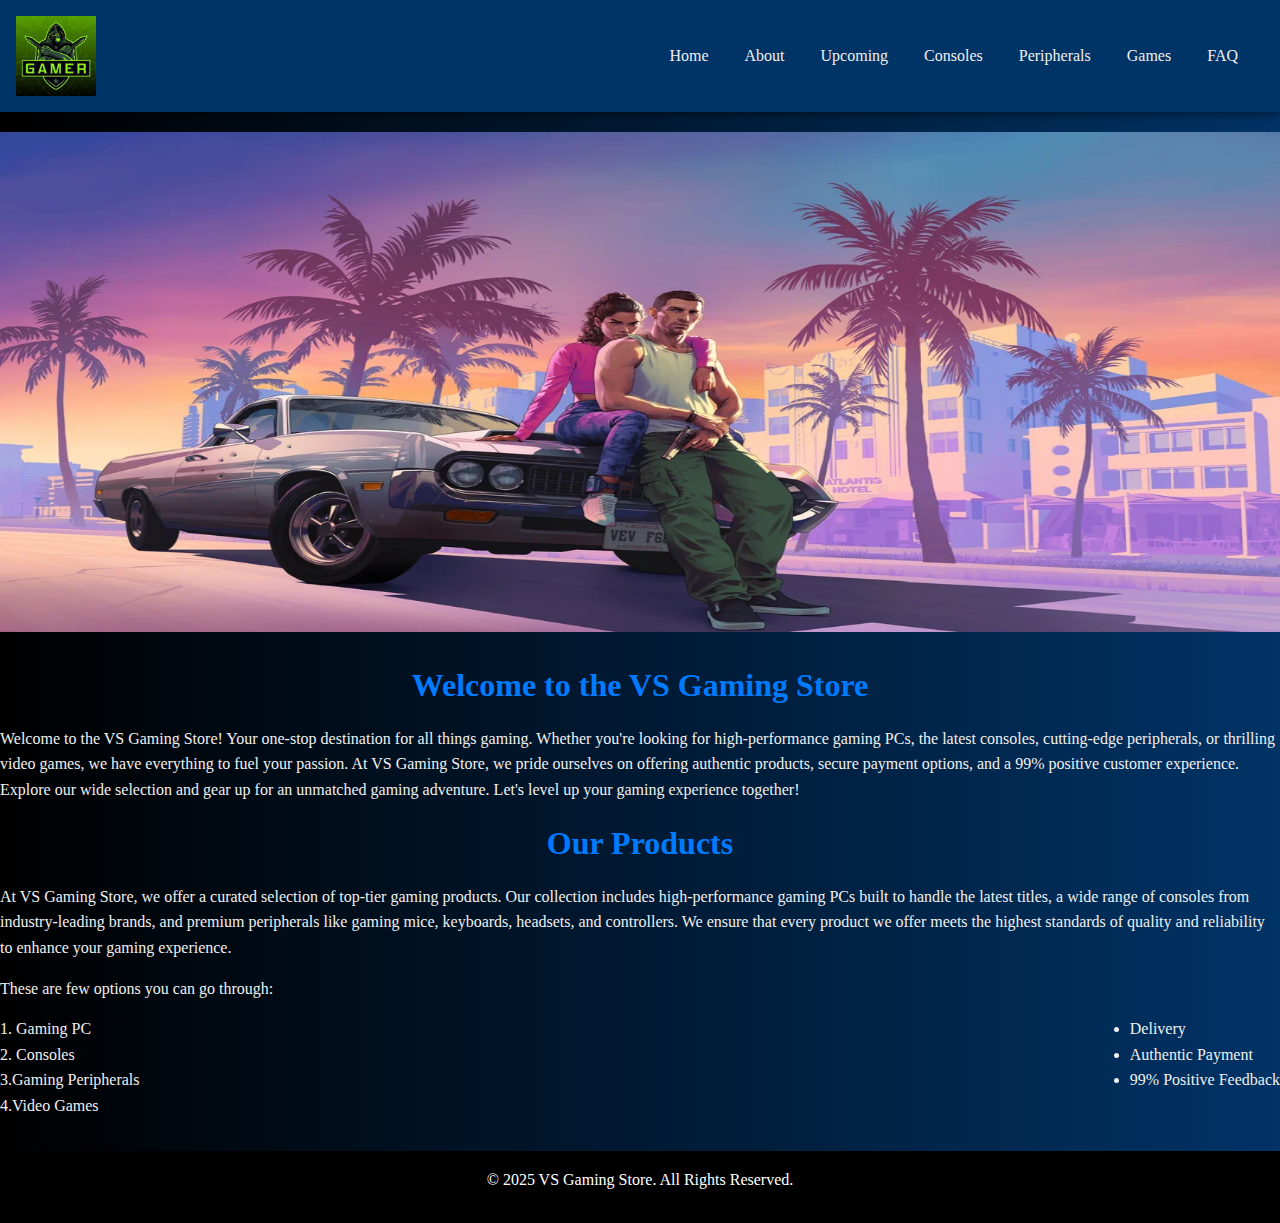
<file: index.html>
<!DOCTYPE html>
<html lang="en">

<head>
    <link rel="apple-touch-icon" sizes="180x180" href="/apple-touch-icon.png">
    <link rel="icon" type="image/png" sizes="32x32" href="/favicon-32x32.png">
    <link rel="icon" type="image/png" sizes="16x16" href="/favicon-16x16.png">
    <link rel="manifest" href="/site.webmanifest">
    <meta charset="UTF-8">
    <meta name="viewport" content="width=device-width, initial-scale=1.0">
    <title>GAME STORE</title>
    <link rel="stylesheet" href="index.css">
</head>

<body>
    <header>
        <img class="logo" src="logo.jfif" alt="Logo">
        <nav>
            
            <ul>
                <li><a href="index.html">Home</a></li>
                <li><a href="about us.html">About</a></li>
                <li><a href="up coming.html">Upcoming</a></li>
                <li><a href="consoles.html">Consoles</a></li>
                <li><a href="peripherals.html">Peripherals</a></li>
                <li><a href="games.html">Games</a></li>
                <li><a href="faq.html">FAQ</a></li>

            </ul>
        </nav>
    </header>

    <main>

            <img class="hero"   src="name3.webp" alt="img1">
    

        <section class="welcome">
            <h1>Welcome to the VS Gaming Store</h1>
            <p>Welcome to the VS Gaming Store! Your one-stop destination for all things gaming. Whether you're looking
                for high-performance gaming PCs, the latest consoles, cutting-edge peripherals, or thrilling video
                games, we have everything to fuel your passion. At VS Gaming Store, we pride ourselves on offering
                authentic products, secure payment options, and a 99% positive customer experience. Explore our wide
                selection and gear up for an unmatched gaming adventure. Let's level up your gaming experience
                together!</strong></p>

            <h1>Our Products</h1>
            <p>At VS Gaming Store, we offer a curated selection of top-tier gaming products. Our collection includes
                high-performance gaming PCs built to handle the latest titles, a wide range of consoles from
                industry-leading brands, and premium peripherals like gaming mice, keyboards, headsets, and controllers.
                We ensure that every product we offer meets the highest standards of quality and reliability to enhance
                your gaming experience.</p>




            <div class="option">
                <p>These are few options you can go through:</p>
            </div>

            <div class="option-section">
                <div>
                    <ol class="option-content">
                        <li>1. Gaming PC</li>
                        <li>2. Consoles</li>
                        <li>3.Gaming Peripherals</li>
                        <li>4.Video Games</li>
                    </ol>
                </div>
                <div>
                    <ul class="option-content">
                        <li>Delivery</li>
                        <li>Authentic Payment</li>
                        <li>99% Positive Feedback</li>
                    </ul>
                </div>
            </div>

        </section>
    </main>
    <footer>
        <p>&copy; 2025  VS Gaming Store. All Rights Reserved.</p>
    </footer>
</body>

</html>
</file>
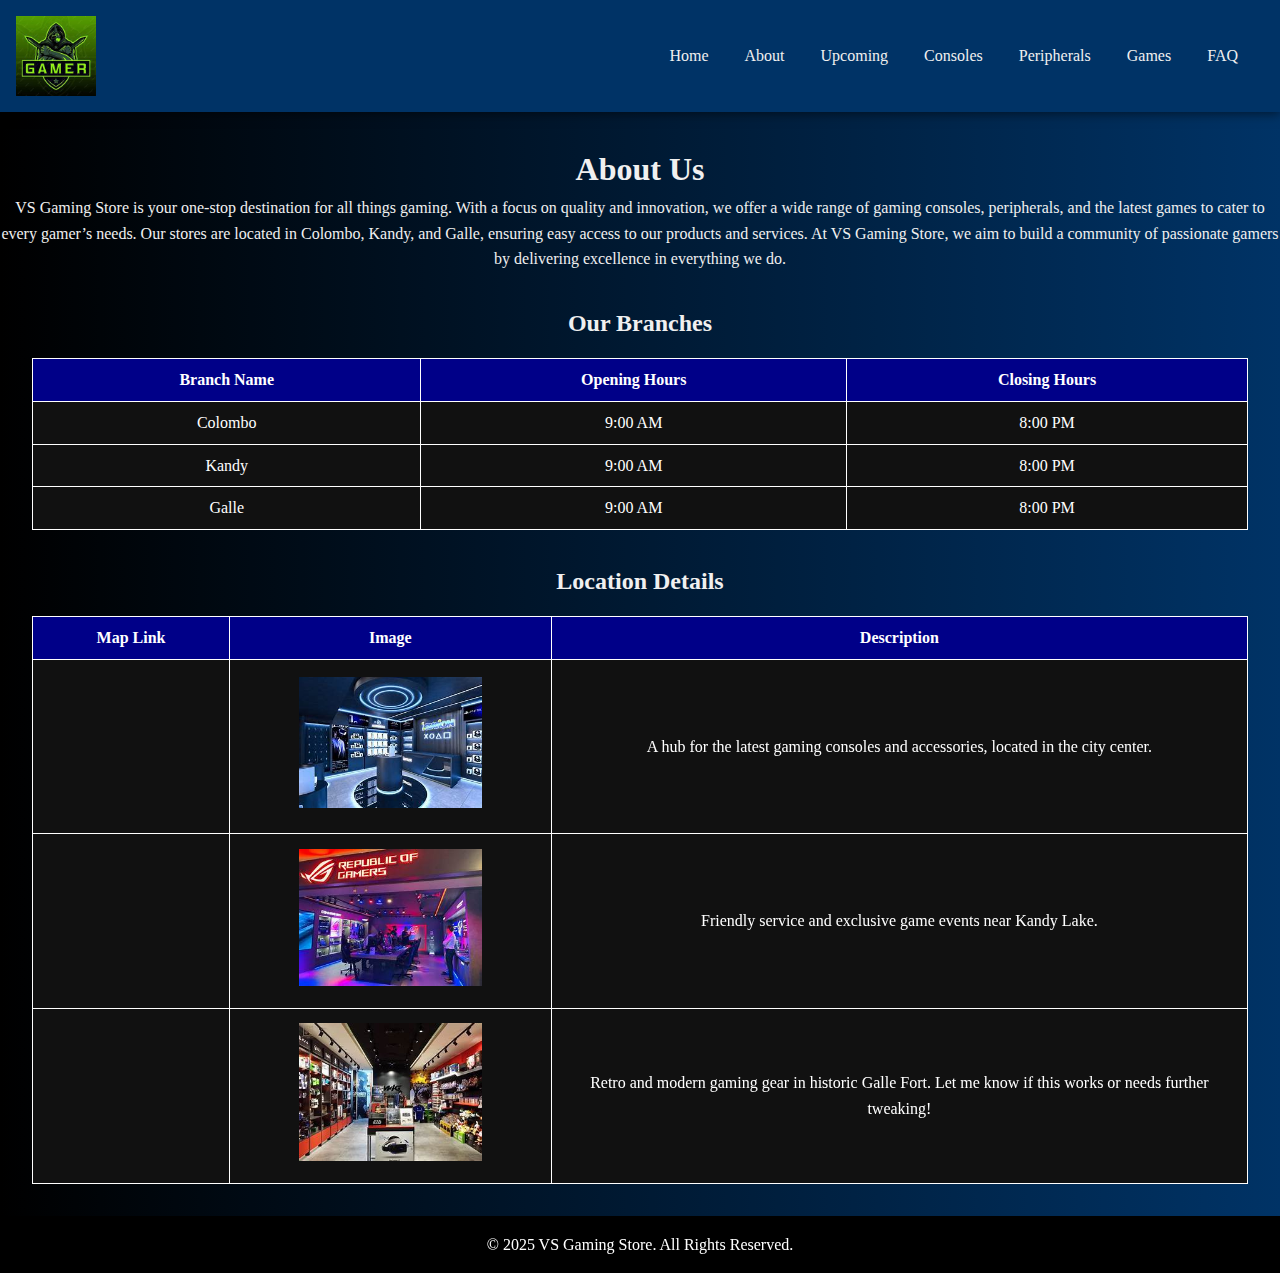
<file: about us.html>
<!DOCTYPE html>
<html lang="en">
<head>
    <link rel="apple-touch-icon" sizes="180x180" href="/apple-touch-icon.png">
    <link rel="icon" type="image/png" sizes="32x32" href="/favicon-32x32.png">
    <link rel="icon" type="image/png" sizes="16x16" href="/favicon-16x16.png">
    <link rel="manifest" href="/site.webmanifest">
    <meta charset="UTF-8">
    <meta name="viewport" content="width=device-width, initial-scale=1.0">
    <title>GAME STORE</title>
    <link rel="stylesheet" href="about us.css">
</head>
<body>
    <header>
        <img class="logo" src="logo.jfif" alt="Logo">

        <nav>
            <ul>
                <li><a href="index.html">Home</a></li>
                <li><a href="about us.html">About</a></li>
                <li><a href="up coming.html">Upcoming</a></li>
                <li><a href="consoles.html">Consoles</a></li>
                <li><a href="peripherals.html">Peripherals</a></li>
                <li><a href="games.html">Games</a></li>
                <li><a href="faq.html"> FAQ</a></li>
            </ul>
        </nav>

    </header>

    <main>
        <section class="about-us">
            <h1>About Us</h1>
            <p>VS Gaming Store is your one-stop destination for all things gaming. With a focus on quality and innovation, we offer a wide range of gaming consoles, peripherals, and the latest games to cater to every gamer’s needs. Our stores are located in Colombo, Kandy, and Galle, ensuring easy access to our products and services. At VS Gaming Store, we aim to build a community of passionate gamers by delivering excellence in everything we do.</p>

        </section>

        <section class="branches">
            <h2>Our Branches</h2>
            <table>
                <thead>
                    <tr>
                        <th>Branch Name</th>
                        <th>Opening Hours</th>
                        <th>Closing Hours</th>
                    </tr>
                </thead>
                <tbody>
                    <tr>
                        <td>Colombo</td>
                        <td>9:00 AM</td>
                        <td>8:00 PM</td>
                    </tr>
                    <tr>
                        <td>Kandy</td>
                        <td>9:00 AM</td>
                        <td>8:00 PM</td>
                    </tr>
                    <tr>
                        <td>Galle</td>
                        <td>9:00 AM</td>
                        <td>8:00 PM</td>
                    </tr>
                </tbody>
            </table>
        </section>

        <section class="map-info">
            <h2>Location Details</h2>
            <table>
                <thead>
                    <tr>
                        <th>Map Link</th>
                        <th>Image</th>
                        <th>Description</th>
                    </tr>
                </thead>
                <tbody>
                    <tr>
                        <td><iframe src="https://www.google.com/maps/embed?pb=!1m18!1m12!1m3!1d126743.5863871805!2d79.77380251499042!3d6.922001982313716!2m3!1f0!2f0!3f0!3m2!1i1024!2i768!4f13.1!3m3!1m2!1s0x3ae253d10f7a7003%3A0x320b2e4d32d3838d!2sColombo!5e0!3m2!1sen!2slk!4v1736328430495!5m2!1sen!2slk" width="600" height="450" style="border:0;" allowfullscreen="" loading="lazy" referrerpolicy="no-referrer-when-downgrade"></iframe></td>
                        <td><img class="img"src="about 1.jfif" alt="img"></td>
                        <td>A hub for the latest gaming consoles and accessories, located in the city center.</td>
                    </tr>
                    <tr>
                        <td><iframe src="https://www.google.com/maps/embed?pb=!1m18!1m12!1m3!1d63320.41806363115!2d80.5845813427284!3d7.294628573251728!2m3!1f0!2f0!3f0!3m2!1i1024!2i768!4f13.1!3m3!1m2!1s0x3ae366266498acd3%3A0x411a3818a1e03c35!2sKandy!5e0!3m2!1sen!2slk!4v1736328820394!5m2!1sen!2slk" width="600" height="450" style="border:0;" allowfullscreen="" loading="lazy" referrerpolicy="no-referrer-when-downgrade"></iframe></td>
                        <td><img class="img"src="about2.jfif" alt="img2"></td>
                        <td>Friendly service and exclusive game events near Kandy Lake.</td>
                    </tr>
                    <tr>
                        <td><iframe src="https://www.google.com/maps/embed?pb=!1m18!1m12!1m3!1d63480.83754040916!2d80.17079694054064!3d6.05597535051!2m3!1f0!2f0!3f0!3m2!1i1024!2i768!4f13.1!3m3!1m2!1s0x3ae173bb6932fce3%3A0x4a35b903f9c64c03!2sGalle!5e0!3m2!1sen!2slk!4v1736328968558!5m2!1sen!2slk" width="600" height="450" style="border:0;" allowfullscreen="" loading="lazy" referrerpolicy="no-referrer-when-downgrade"></iframe></td>
                        <td><img class="img"src="about3.jfif" alt="img3"></td>
                        <td>Retro and modern gaming gear in historic Galle Fort.

                            Let me know if this works or needs further tweaking!</td>
                    </tr>
                </tbody>
            </table>
        </section>
    </main>

    <footer>
        <p>&copy; 2025 VS Gaming Store. All Rights Reserved.</p>
    </footer>
</body>
</html>
</file>
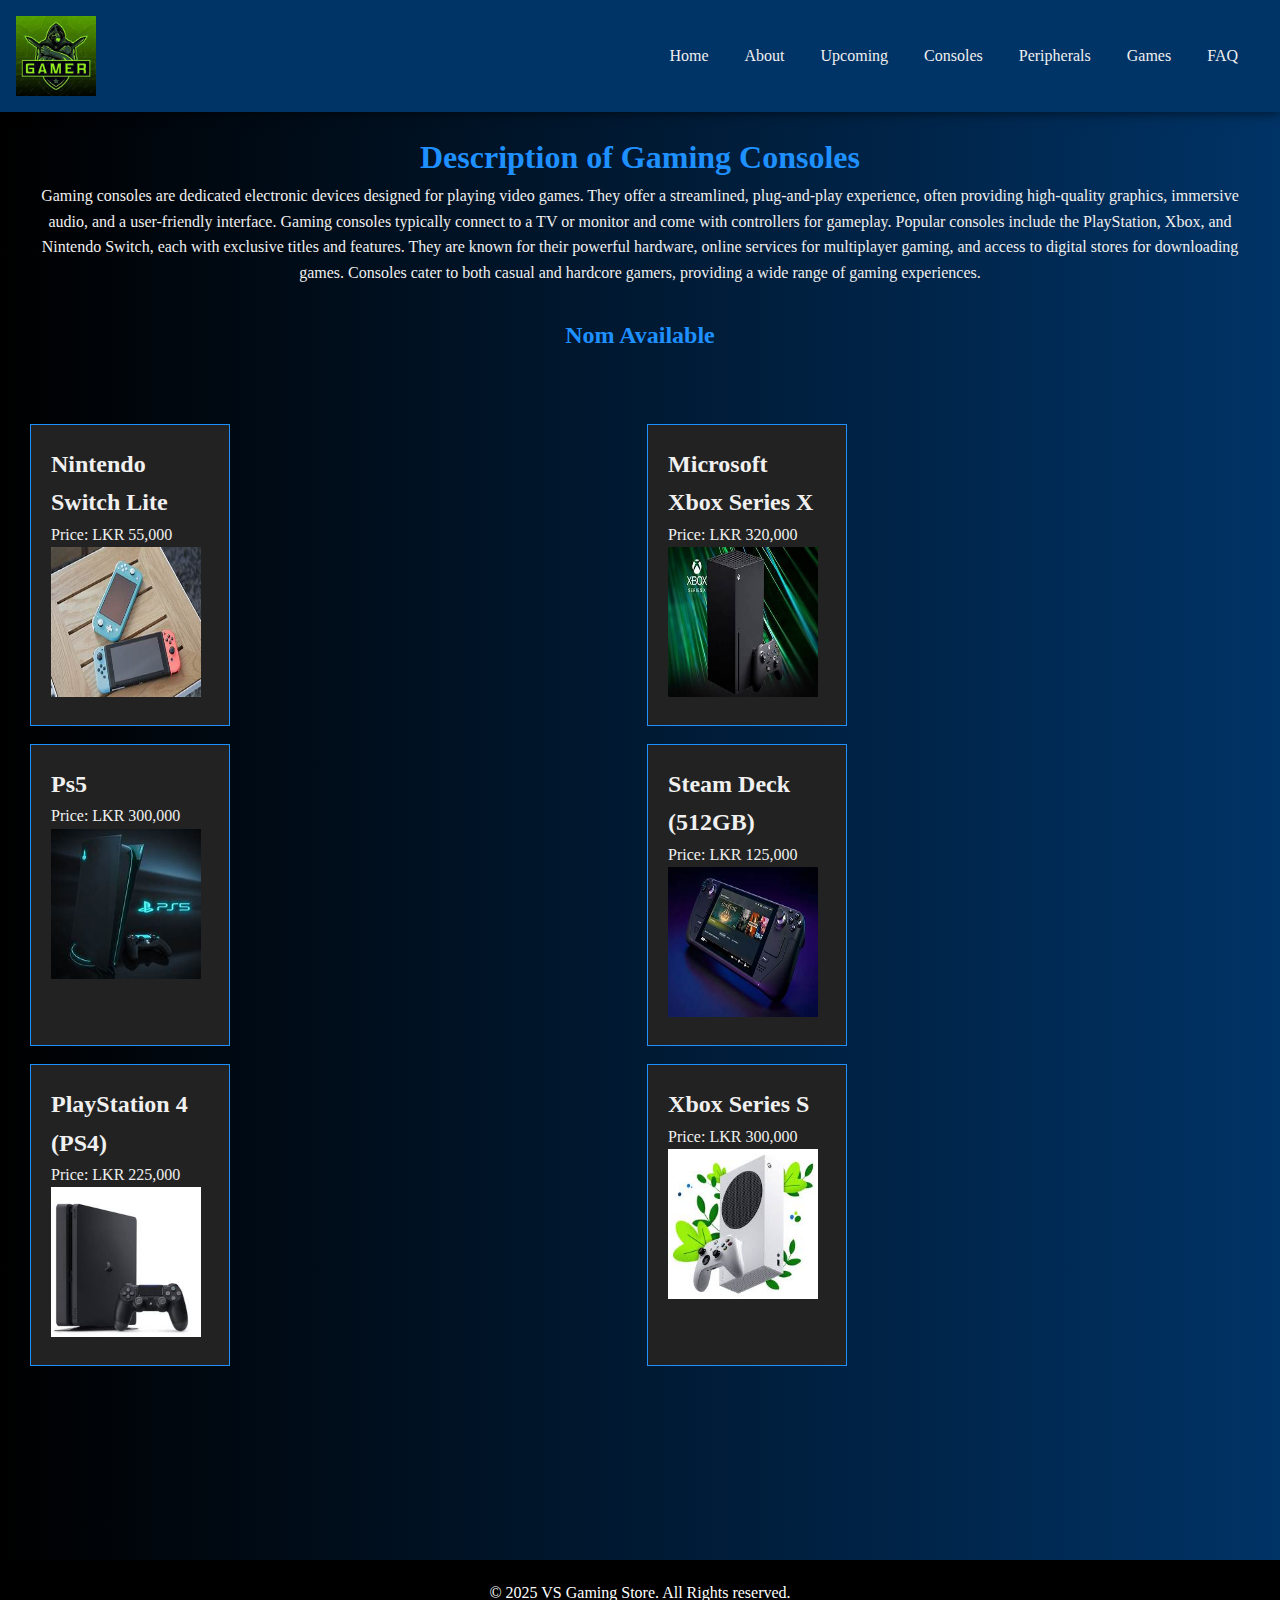
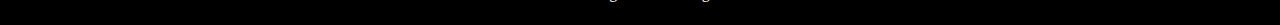
<file: consoles.html>
<!DOCTYPE html>
<html lang="en">

<head>
    <link rel="apple-touch-icon" sizes="180x180" href="/apple-touch-icon.png">
    <link rel="icon" type="image/png" sizes="32x32" href="/favicon-32x32.png">
    <link rel="icon" type="image/png" sizes="16x16" href="/favicon-16x16.png">
    <link rel="manifest" href="/site.webmanifest">
    <meta charset="UTF-8">
    <meta name="viewport" content="width=device-width, initial-scale=1.0">
    <title>GAME STORE</title>
    <link rel="stylesheet" href="consoles.css">
</head>

<body>
    <header>
        <img class="logo" src="logo.jfif" alt="Logo">
        <nav>

            <ul>
                <li><a href="index.html" class="active">Home</a></li>
                <li><a href="about us.html">About</a></li>
                <li><a href="up coming.html">Upcoming</a></li>
                <li><a href="consoles.html" class="active">Consoles</a></li>
                <li><a href="peripherals.html">Peripherals</a></li>
                <li><a href="games.html">Games</a></li>
                <li><a href="faq.html">FAQ</a></li>

            </ul>
        </nav>
    </header>

    <main>
        <h1>Description of Gaming Consoles</h1>
        <p>Gaming consoles are dedicated electronic devices designed for playing video games. They offer a streamlined,
            plug-and-play experience, often providing high-quality graphics, immersive audio, and a user-friendly
            interface. Gaming consoles typically connect to a TV or monitor and come with controllers for gameplay.
            Popular consoles include the PlayStation, Xbox, and Nintendo Switch, each with exclusive titles and
            features. They are known for their powerful hardware, online services for multiplayer gaming, and access to
            digital stores for downloading games. Consoles cater to both casual and hardcore gamers, providing a wide
            range of gaming experiences.</p>
        <div class="available"><h2>Nom Available</h2></div>
        <div class="console-list">
            <div class="console-item">
                <h2>Nintendo Switch Lite</h2>
                <p class="price">Price: <span>LKR 55,000</span></p>
                <img class="image-box" src="consoles1.jfif" alt="Nintendo Switch Lite">
            </div>
            <div class="console-item">
                <h2>Microsoft Xbox Series X</h2>
                <p class="price">Price: <span>LKR 320,000</span></p>
                <img class="image-box" src="consoles2.jfif" alt="Microsoft Xbox Series X">
            </div>
            <div class="console-item">
                <h2>Ps5</h2>
                <p class="price">Price: <span>LKR 300,000</span></p>
                <img class="image-box" src="consoles3.jfif" alt="Ps5">
            </div>
            <div class="console-item">
                <h2>Steam Deck (512GB)</h2>
                <p class="price">Price: <span>LKR 125,000</span></p>
                <img class="image-box" src="consoles4.jfif" alt="Steam Deck">
            </div>
            <div class="console-item">
                <h2>PlayStation 4 (PS4)</h2>
                <p class="price">Price: <span>LKR 225,000</span></p>
                <img class="image-box" src="consoles5.jfif" alt="Steam Deck">
            </div>
            <div class="console-item">
                <h2>Xbox Series S</h2>
                <p class="price">Price: <span>LKR 300,000</span></p>
                <img class="image-box" src="consoles6.jfif" alt="Steam Deck">
            </div>
        </div>
    </main>
    <footer>
        <p>&copy; 2025 VS Gaming Store. All Rights reserved.</p>
    </footer>
</body>

</html>
</file>
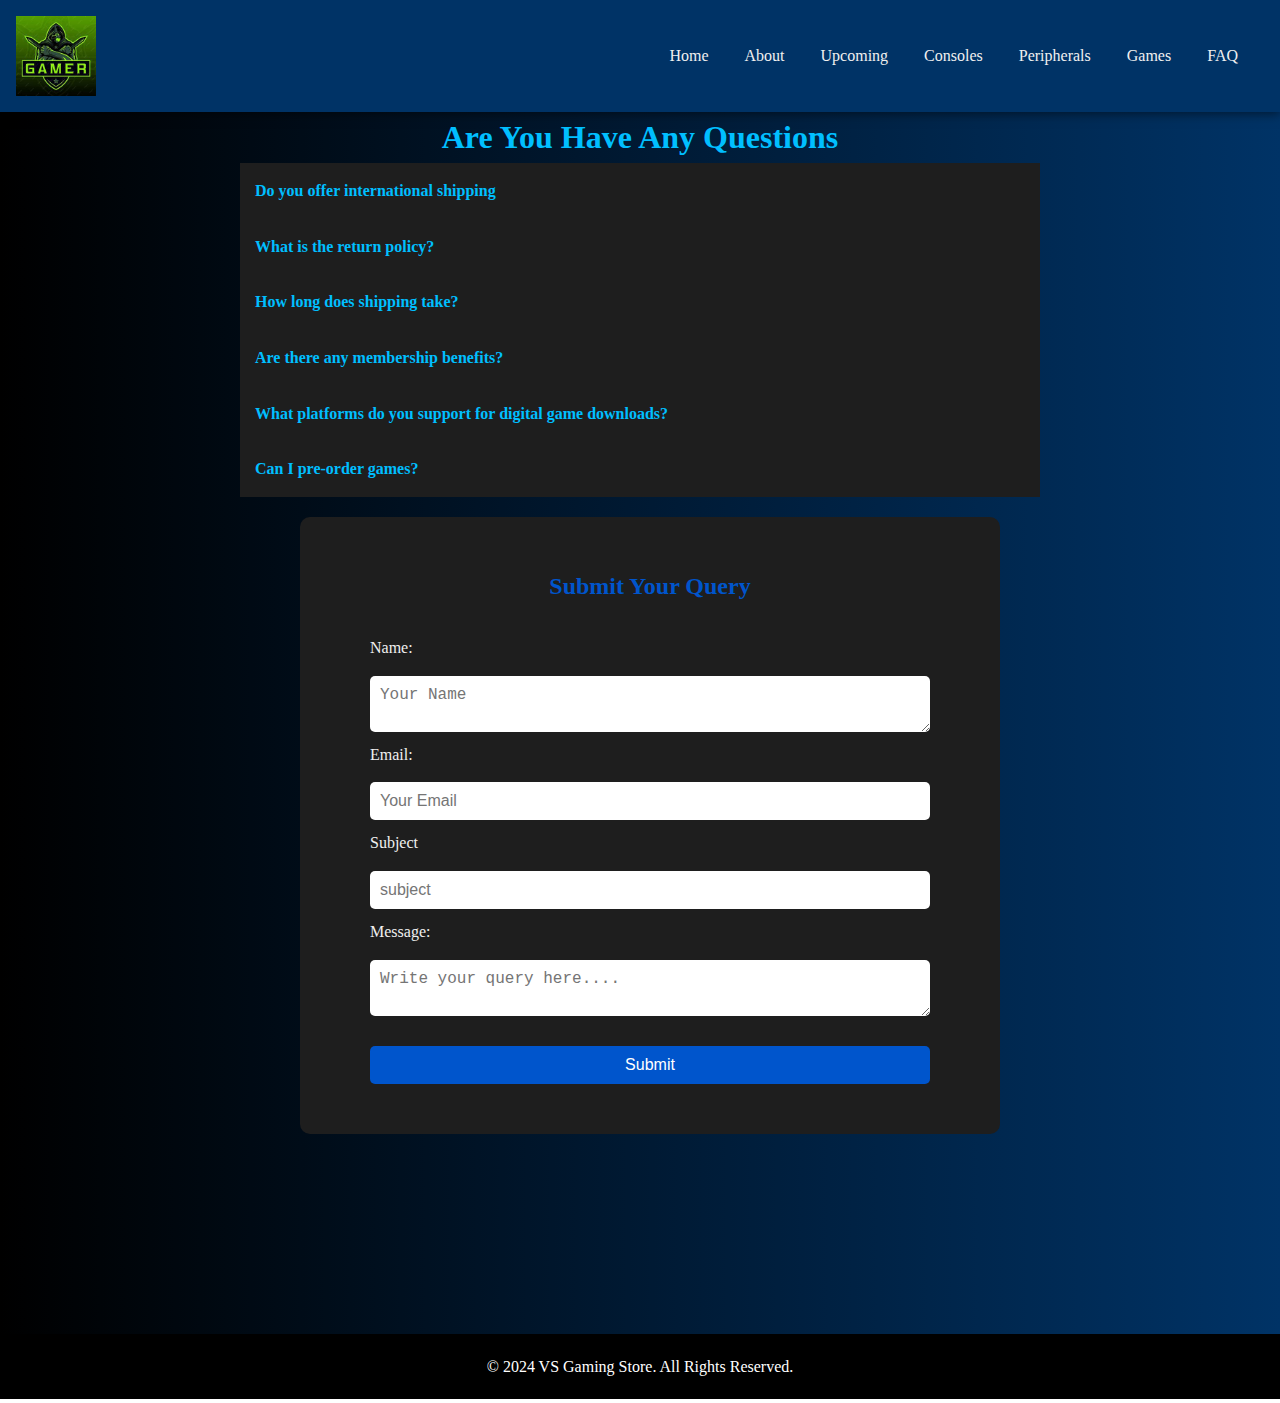
<file: faq.html>
<!DOCTYPE html>
<html lang="en">

<head>
    <link rel="apple-touch-icon" sizes="180x180" href="/apple-touch-icon.png">
    <link rel="icon" type="image/png" sizes="32x32" href="/favicon-32x32.png">
    <link rel="icon" type="image/png" sizes="16x16" href="/favicon-16x16.png">
    <link rel="manifest" href="/site.webmanifest">
    <meta charset="UTF-8">
    <meta name="viewport" content="width=device-width, initial-scale=1.0">
    <title>GAME STORE</title>
    <link rel="stylesheet" href="faq.css">
</head>

<body>
    <header>
        <img class="logo" src="logo.jfif" alt="Logo">

        <nav>
            <ul>
                <li><a href="index.html">Home</a></li>
                <li><a href="about us.html">About</a></li>
                <li><a href="up coming.html">Upcoming</a></li>
                <li><a href="consoles.html">Consoles </a></li>
                <li><a href="peripherals.html">Peripherals</a></li>
                <li><a href="games.html">Games</a></li>
                <li><a href="faq.html">FAQ</a></li>
            </ul>
        </nav>
    </header>
    <div class="faq-container">
        <h1>Are You Have Any Questions</h1>

        <di class="faq-item">
            <div class="faq-Q">Do you offer international shipping</div>
            <div class="faq-A">
                <p> Yes, we offer international shipping to select countries. Please check our shipping policy for more details.</p>
            </div>
        </di>

        <di class="faq-item">
            <div class="faq-Q">What is the return policy?</div>
            <div class="faq-A">
                <p>You can return any product within 30 days of purchase for a full refund, provided it is in its original condition and packaging.</p>
            </div>
        </di>

        <di class="faq-item">
            <div class="faq-Q">How long does shipping take?</div>
            <div class="faq-A">
                <p>Shipping typically takes 3-5 business days for standard delivery. Expedited shipping options are also available.</p>
            </div>
        </di>

        <di class="faq-item">
            <div class="faq-Q"> Are there any membership benefits?</div>
            <div class="faq-A">
                <p>Yes, members get early access to new game releases, exclusive discounts, and invites to special events.</p>
            </div>
        </di>
        <di class="faq-item">
            <div class="faq-Q"> What platforms do you support for digital game downloads?</div>
            <div class="faq-A">
                <p>We support PlayStation, Xbox, and PC digital game downloads.</p>
            </div>
        </di>

        <di class="faq-item">
            <div class="faq-Q"> Can I pre-order games?</div>
            <div class="faq-A">
                <p>Yes, you can pre-order upcoming games. Pre-ordering ensures you get the game on the release date.</p>
            </div>
        </di>
    </div>
    <section class="query-form">
        <h2>Submit Your Query</h2>
        <form action="#">
            <label for="name">Name:</label>
            <textarea
               id="name"
               name="name"
               placeholder="Your Name"
               required
            ></textarea>
            <label for="email">Email:</label>
            <input 
              type="email"
              id="email"
              name="email"
              placeholder="Your Email"
            />

            <label for="subject">Subject</label>
            <input
              type="text"
              id="subject"
              name="subject"
              placeholder="subject"
              required
            />

            <label for="message">Message:</label>
            <textarea
              id="message"
              name="message"
              placeholder="Write your query here...."
              required
            ></textarea>

            <button type="submit">Submit</button>


        </form>
    </section>
    <footer>
        <p>&copy; 2024 VS Gaming Store. All Rights Reserved.</p>
    </footer>
</body>
</html>
</file>
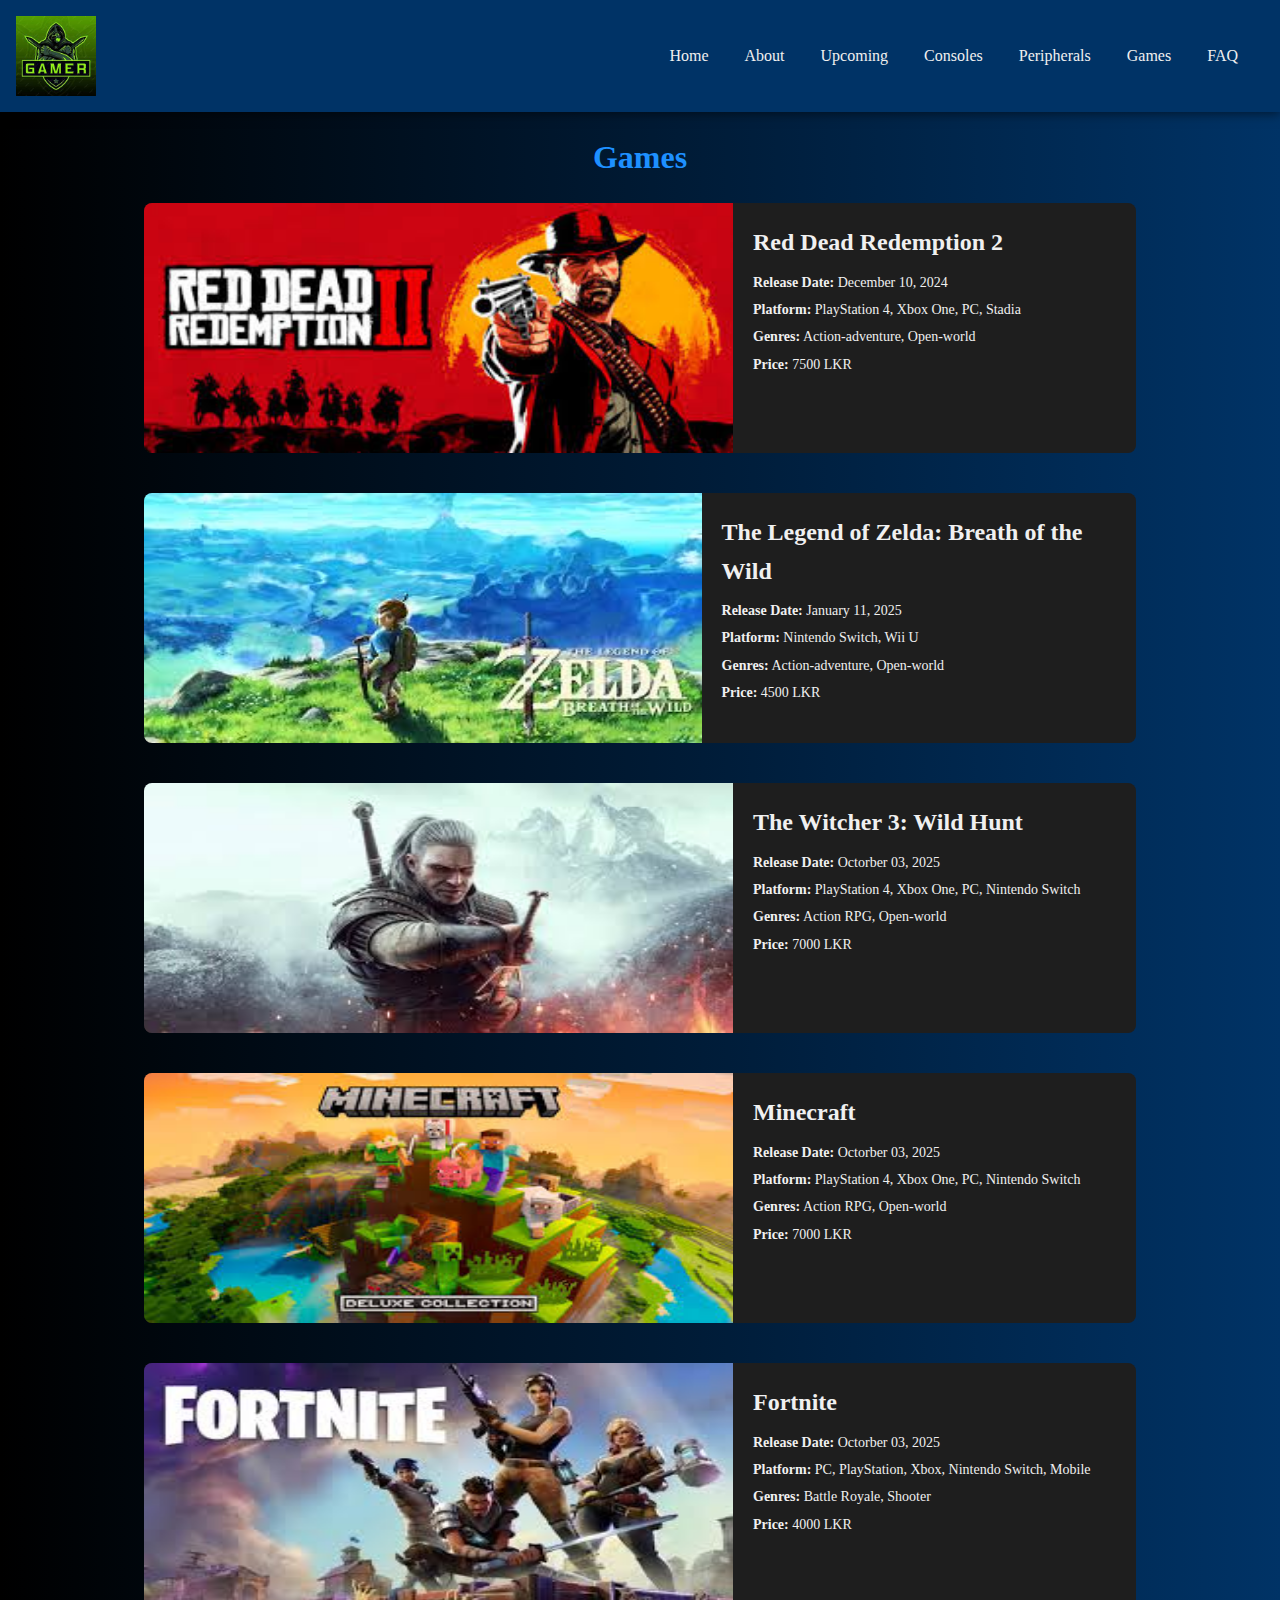
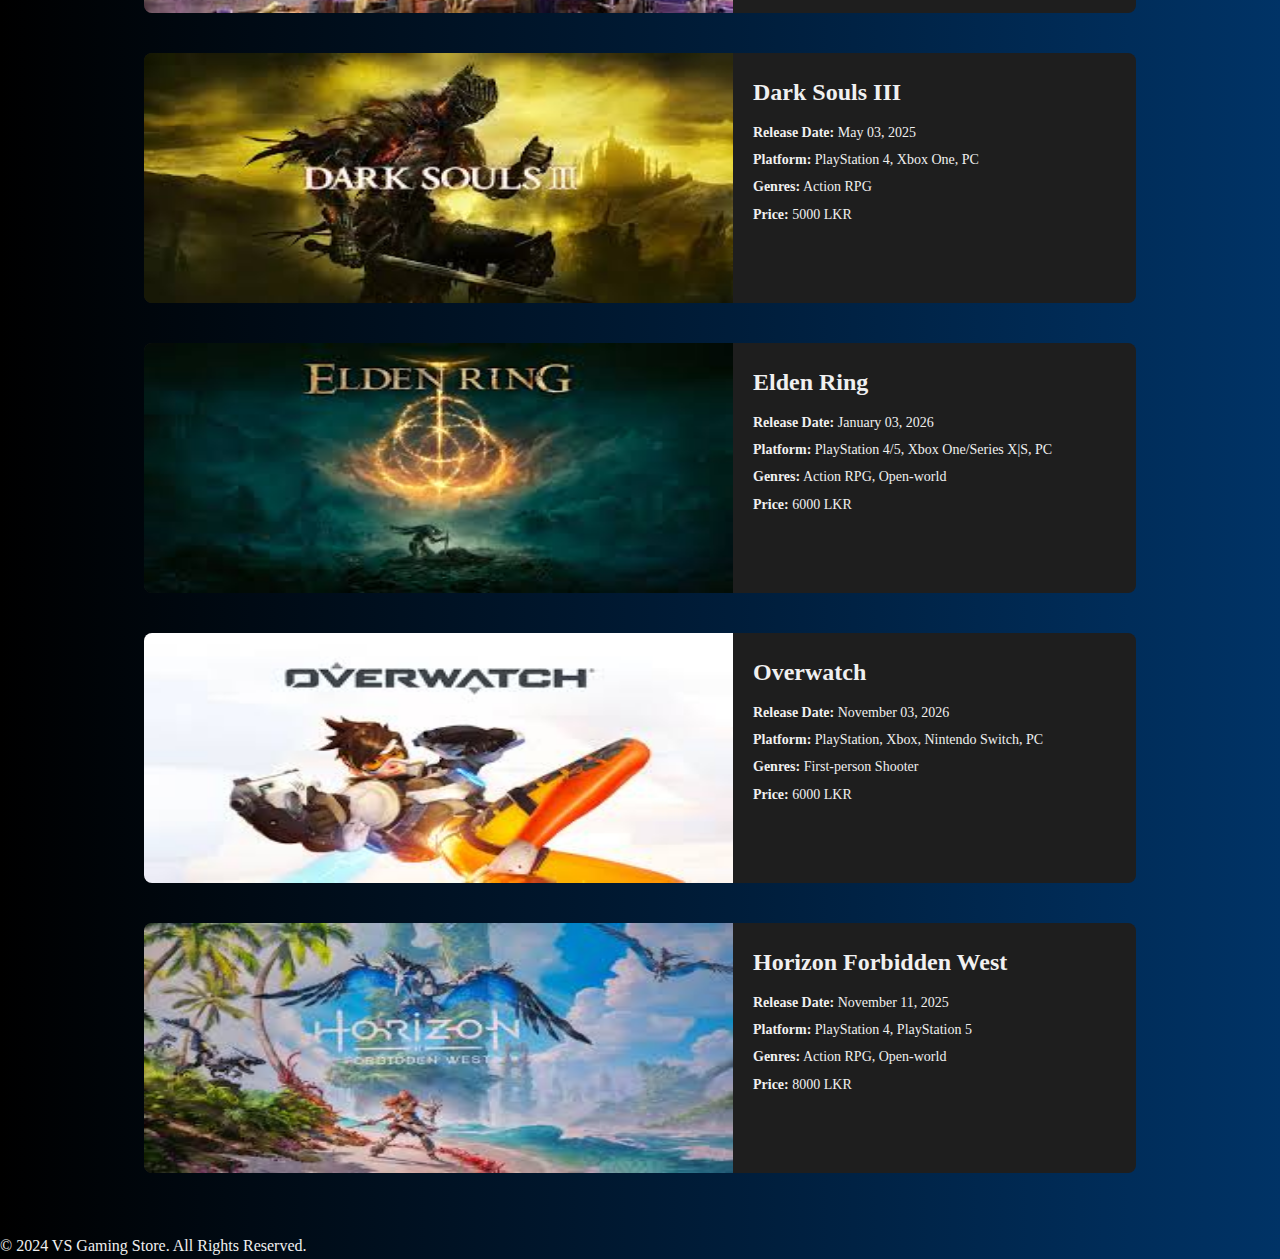
<file: games.html>
<!DOCTYPE html>
<html lang="en">

<head>
    <link rel="apple-touch-icon" sizes="180x180" href="/apple-touch-icon.png">
    <link rel="icon" type="image/png" sizes="32x32" href="/favicon-32x32.png">
    <link rel="icon" type="image/png" sizes="16x16" href="/favicon-16x16.png">
    <link rel="manifest" href="/site.webmanifest">
    <meta charset="UTF-8">
    <meta name="viewport" content="width=device-width, initial-scale=1.0">
    <title>GAME STORE</title>
    <link rel="stylesheet" href="games.css">
</head>

<body>
    <header>
        <img class="logo" src="logo.jfif" alt="Logo">

        <nav>
            <ul>
                <li><a href="index.html">Home</a></li>
                <li><a href="about us.html">About</a></li>
                <li><a href="up coming.html">Upcoming</a></li>
                <li><a href="consoles.html">Consoles</a></li>
                <li><a href="peripherals.html">Peripherals</a></li>
                <li><a href="games.html">Games</a></li>
                <li><a href="faq.html">FAQ</a></li>
            </ul>
        </nav>
    </header>
    <main>
        <h1>Games</h1>
        <div class="game-card">
            <img class="game-image" src="games2.jfif" alt="Red Dead Redemption 2">
            <div class="game-details">
                <h2>Red Dead Redemption 2</h2>
                <div class="game-meta">
                    <p><strong>Release Date:</strong> December 10, 2024</p>
                    <p><strong>Platform:</strong> PlayStation 4, Xbox One, PC, Stadia</p>
                    <p><strong>Genres:</strong> Action-adventure, Open-world</p>
                    <p><strong>Price:</strong> 7500 LKR</p>
                </div>
                <div class="game-description">
                    Follow outlaw Arthur Morgan in a story of survival and loyalty in the fading Wild West.
                </div>
            </div>
        </div>
        <div class="game-card">
            <img class="game-image" src="games3.jfif" alt="The Legend of Zelda: Breath of the Wild">
            <div class="game-details">
                <h2>The Legend of Zelda: Breath of the Wild</h2>
                <div class="game-meta">
                    <p><strong>Release Date:</strong> January 11, 2025</p>
                    <p><strong>Platform:</strong> Nintendo Switch, Wii U</p>
                    <p><strong>Genres:</strong> Action-adventure, Open-world</p>
                    <p><strong>Price:</strong> 4500 LKR</p>
                </div>
                <div class="game-description">
                    Explore Hyrule as Link in this open-world adventure to defeat Calamity Ganon.
                </div>
            </div>
        </div>
        <div class="game-card">
            <img class="game-image" src="games4.jfif" alt="The Witcher 3: Wild Hunt">
            <div class="game-details">
                <h2>The Witcher 3: Wild Hunt</h2>
                <div class="game-meta">
                    <p><strong>Release Date:</strong> Octorber 03, 2025</p>
                    <p><strong>Platform:</strong> PlayStation 4, Xbox One, PC, Nintendo Switch</p>
                    <p><strong>Genres:</strong> Action RPG, Open-world</p>
                    <p><strong>Price:</strong> 7000 LKR</p>
                </div>
                <div class="game-description">
                    Geralt of Rivia searches for his lost daughter in a richly detailed fantasy world.
                </div>
            </div>
        </div>
        <div class="game-card">
            <img class="game-image" src="games5.jfif" alt="Minecraft">
            <div class="game-details">
                <h2>Minecraft</h2>
                <div class="game-meta">
                    <p><strong>Release Date:</strong> Octorber 03, 2025</p>
                    <p><strong>Platform:</strong> PlayStation 4, Xbox One, PC, Nintendo Switch</p>
                    <p><strong>Genres:</strong> Action RPG, Open-world</p>
                    <p><strong>Price:</strong> 7000 LKR</p>
                </div>
                <div class="game-description">
                    Geralt of Rivia searches for his lost daughter in a richly detailed fantasy world.
                </div>
            </div>
        </div>
        <div class="game-card">
            <img class="game-image" src="games6.jfif" alt="Fortnite">
            <div class="game-details">
                <h2>Fortnite</h2>
                <div class="game-meta">
                    <p><strong>Release Date:</strong> Octorber 03, 2025</p>
                    <p><strong>Platform:</strong>  PC, PlayStation, Xbox, Nintendo Switch, Mobile</p>
                    <p><strong>Genres:</strong> Battle Royale, Shooter</p>
                    <p><strong>Price:</strong> 4000 LKR</p>
                </div>
                <div class="game-description">
                    Battle 99 other players in a vibrant, build-centric battle royale game.
                </div>
            </div>
        </div>
        <div class="game-card">
            <img class="game-image" src="games7.jfif" alt="Dark Souls III">
            <div class="game-details">
                <h2>Dark Souls III</h2>
                <div class="game-meta">
                    <p><strong>Release Date:</strong> May 03, 2025</p>
                    <p><strong>Platform:</strong>  PlayStation 4, Xbox One, PC</p>
                    <p><strong>Genres:</strong> Action RPG</p>
                    <p><strong>Price:</strong> 5000 LKR</p>
                </div>
                <div class="game-description">
                    A challenging action RPG with dark, gothic environments and formidable enemies.
                </div>
            </div>
        </div>
        <div class="game-card">
            <img class="game-image" src="games8.jfif" alt="Elden Ring">
            <div class="game-details">
                <h2>Elden Ring</h2>
                <div class="game-meta">
                    <p><strong>Release Date:</strong> January 03, 2026</p>
                    <p><strong>Platform:</strong>  PlayStation 4/5, Xbox One/Series X|S, PC</p>
                    <p><strong>Genres:</strong> Action RPG, Open-world</p>
                    <p><strong>Price:</strong> 6000 LKR</p>
                </div>
                <div class="game-description">
                    Explore a vast open world filled with epic battles and deep lore.
                </div>
            </div>
        </div>
        <div class="game-card">
            <img class="game-image" src="games9.jfif" alt="Overwatch">
            <div class="game-details">
                <h2>Overwatch</h2>
                <div class="game-meta">
                    <p><strong>Release Date:</strong> November 03, 2026</p>
                    <p><strong>Platform:</strong>  PlayStation, Xbox, Nintendo Switch, PC</p>
                    <p><strong>Genres:</strong> First-person Shooter</p>
                    <p><strong>Price:</strong> 6000 LKR</p>
                </div>
                <div class="game-description">
                    A team-based shooter with unique heroes and fast-paced, strategic gameplay.
                </div>
            </div>
        </div>
        <div class="game-card">
            <img class="game-image" src="games10.jfif" alt="Horizon Forbidden West">
            <div class="game-details">
                <h2>Horizon Forbidden West</h2>
                <div class="game-meta">
                    <p><strong>Release Date:</strong> November 11, 2025</p>
                    <p><strong>Platform:</strong>  PlayStation 4, PlayStation 5</p>
                    <p><strong>Genres:</strong> Action RPG, Open-world</p>
                    <p><strong>Price:</strong> 8000 LKR</p>
                </div>
                <div class="game-description">
                    Join Aloy in a quest to save the world from a mysterious plague in a futuristic setting.
                </div>
            </div>
        </div>
    </main>
    <footer>
        <p>&copy; 2024 VS Gaming Store. All Rights Reserved.</p>
    </footer>
</body>

</html>
</file>
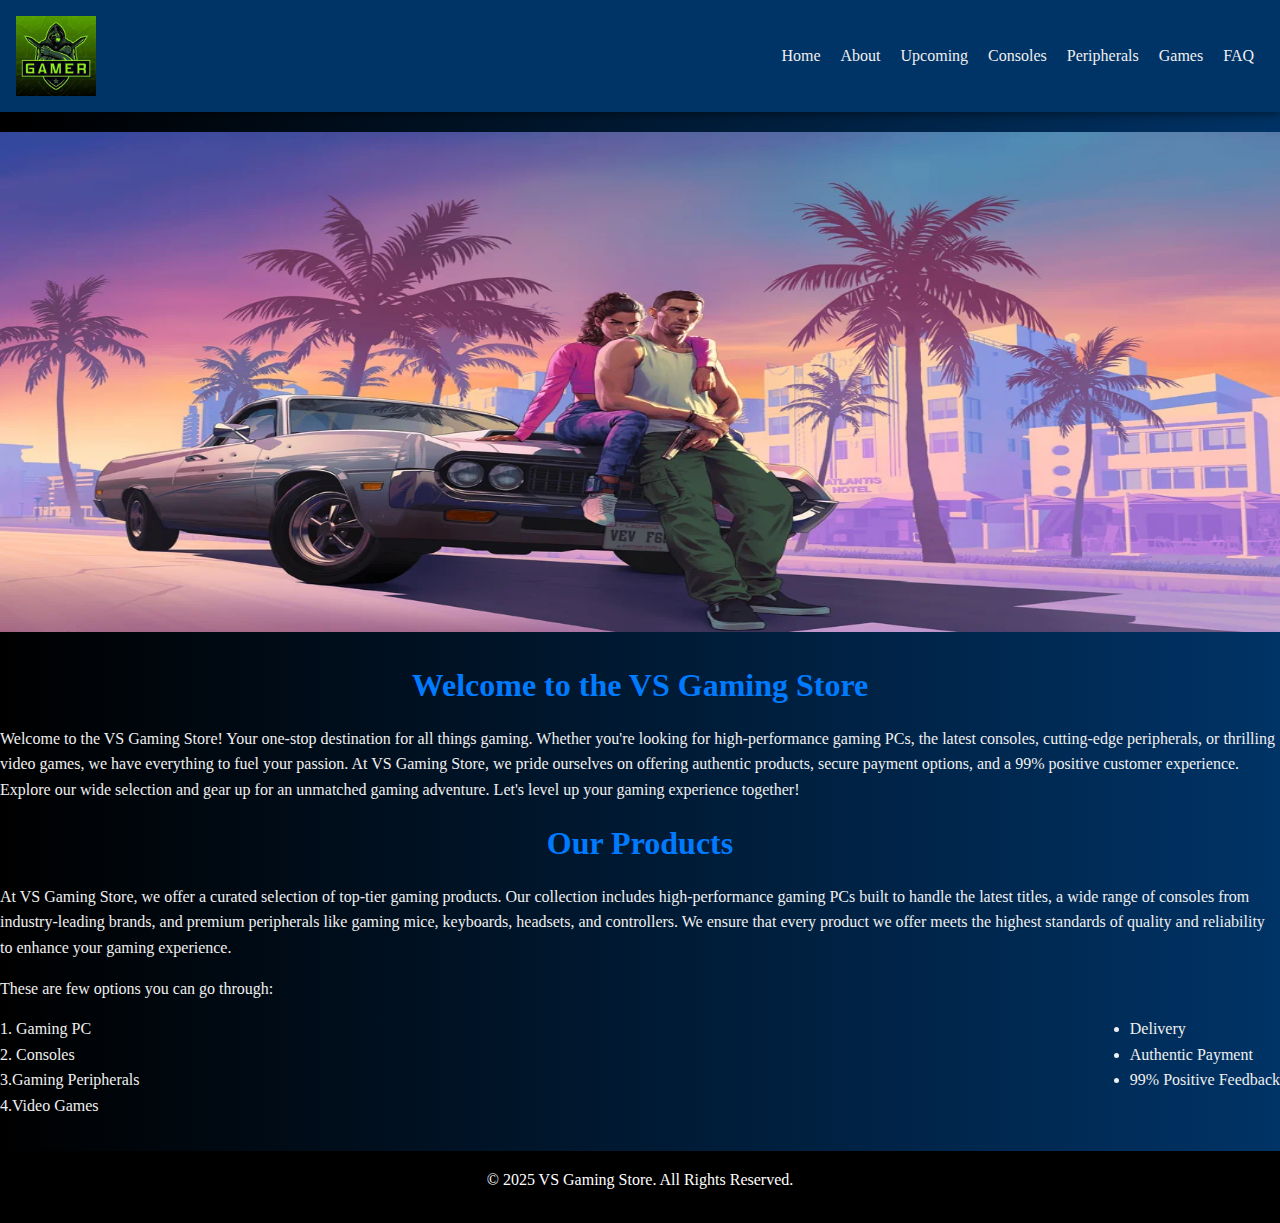
<file: home.html>
<!DOCTYPE html>
<html lang="en">

<head>
    <link rel="apple-touch-icon" sizes="180x180" href="/apple-touch-icon.png">
    <link rel="icon" type="image/png" sizes="32x32" href="/favicon-32x32.png">
    <link rel="icon" type="image/png" sizes="16x16" href="/favicon-16x16.png">
    <link rel="manifest" href="/site.webmanifest">
    <meta charset="UTF-8">
    <meta name="viewport" content="width=device-width, initial-scale=1.0">
    <title>GAME STORE</title>
    <link rel="stylesheet" href="home.css">
</head>

<body>
    <header>
        <img class="logo" src="logo.jfif" alt="Logo">
        <nav>
            
            <ul>
                <li><a href="home.html">Home</a></li>
                <li><a href="about us.html">About</a></li>
                <li><a href="up coming.html">Upcoming</a></li>
                <li><a href="consoles.html">Consoles</a></li>
                <li><a href="peripherals.html">Peripherals</a></li>
                <li><a href="games.html">Games</a></li>
                <li><a href="faq.html">FAQ</a></li>

            </ul>
        </nav>
    </header>

    <main>

            <img class="hero"   src="name3.webp" alt="img1">
    

        <section class="welcome">
            <h1>Welcome to the VS Gaming Store</h1>
            <p>Welcome to the VS Gaming Store! Your one-stop destination for all things gaming. Whether you're looking
                for high-performance gaming PCs, the latest consoles, cutting-edge peripherals, or thrilling video
                games, we have everything to fuel your passion. At VS Gaming Store, we pride ourselves on offering
                authentic products, secure payment options, and a 99% positive customer experience. Explore our wide
                selection and gear up for an unmatched gaming adventure. Let's level up your gaming experience
                together!</strong></p>

            <h1>Our Products</h1>
            <p>At VS Gaming Store, we offer a curated selection of top-tier gaming products. Our collection includes
                high-performance gaming PCs built to handle the latest titles, a wide range of consoles from
                industry-leading brands, and premium peripherals like gaming mice, keyboards, headsets, and controllers.
                We ensure that every product we offer meets the highest standards of quality and reliability to enhance
                your gaming experience.</p>




            <div class="option">
                <p>These are few options you can go through:</p>
            </div>

            <div class="option-section">
                <div>
                    <ol class="option-content">
                        <li>1. Gaming PC</li>
                        <li>2. Consoles</li>
                        <li>3.Gaming Peripherals</li>
                        <li>4.Video Games</li>
                    </ol>
                </div>
                <div>
                    <ul class="option-content">
                        <li>Delivery</li>
                        <li>Authentic Payment</li>
                        <li>99% Positive Feedback</li>
                    </ul>
                </div>
            </div>

        </section>
    </main>
    <footer>
        <p>&copy; 2025  VS Gaming Store. All Rights Reserved.</p>
    </footer>
</body>

</html>
</file>
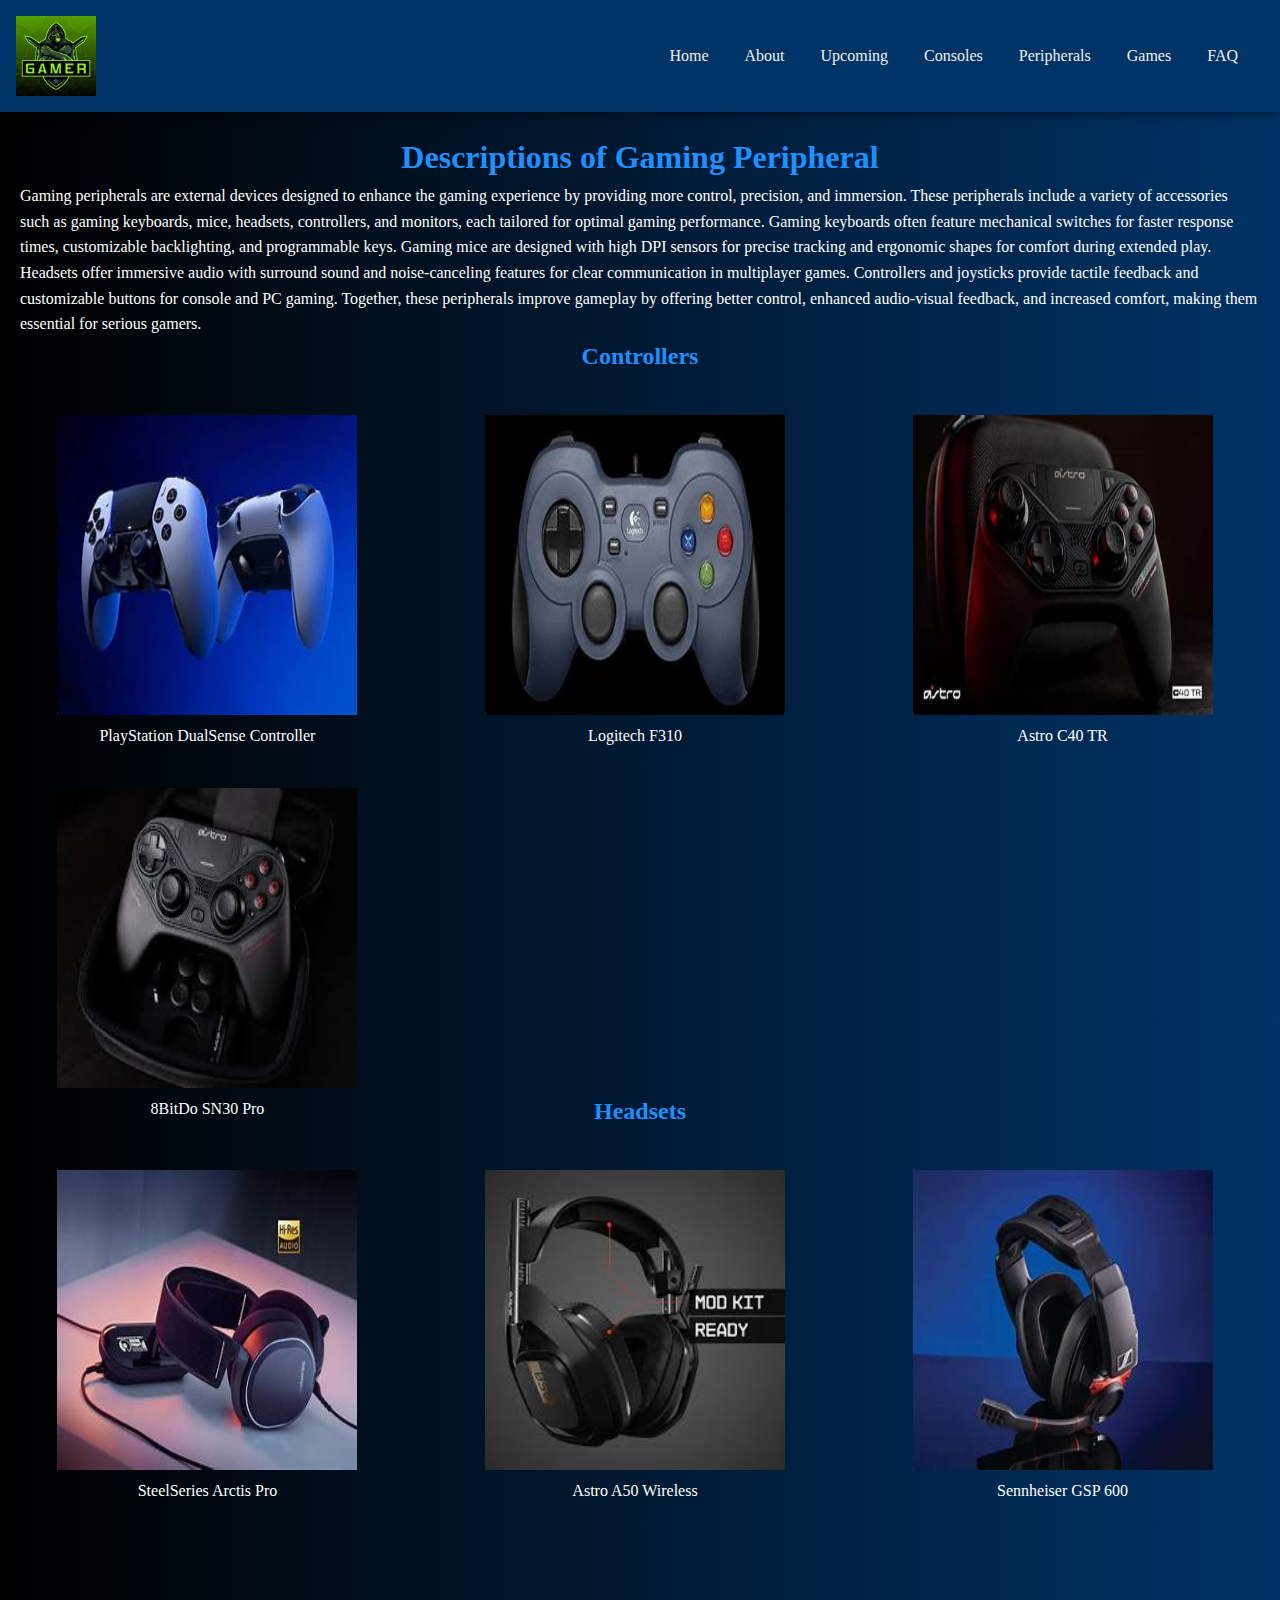
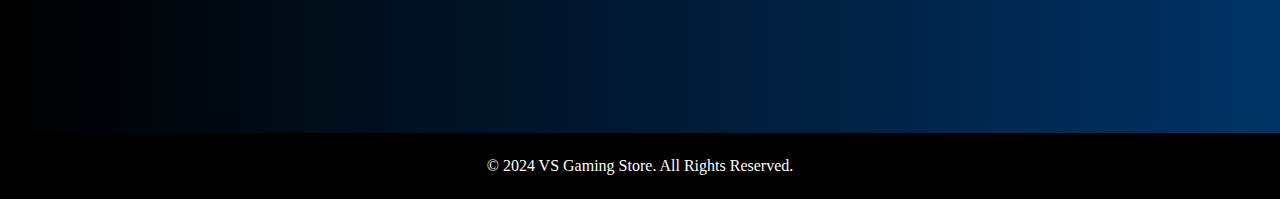
<file: peripherals.html>
<!DOCTYPE html>
<html lang="en">

<head>
    <link rel="apple-touch-icon" sizes="180x180" href="/apple-touch-icon.png">
    <link rel="icon" type="image/png" sizes="32x32" href="/favicon-32x32.png">
    <link rel="icon" type="image/png" sizes="16x16" href="/favicon-16x16.png">
    <link rel="manifest" href="/site.webmanifest">
    <meta charset="UTF-8">
    <meta name="viewport" content="width=device-width, initial-scale=1.0">
    <title>GAME STORE</title>
    <link rel="stylesheet" href="peripherals.css">
</head>

<body>
    <header>
        <img class="logo" src="logo.jfif" alt="Logo">

        <nav>
            <ul>
                <li><a href="index.html">Home</a></li>
                <li><a href="about us.html">About</a></li>
                <li><a href="up coming.html">Upcoming </a></li>
                <li><a href="consoles.html">Consoles</a></li>
                <li><a href="peripherals.html">Peripherals</a></li>
                <li><a href="games.html">Games</a></li>
                <li><a href="faq.html">FAQ</a></li>
            </ul>
        </nav>
    </header>

    <main>
        <h1>Descriptions of Gaming Peripheral</h1>
        <p>Gaming peripherals are external devices designed to enhance the gaming experience by providing more control,
            precision, and immersion. These peripherals include a variety of accessories such as gaming keyboards, mice,
            headsets, controllers, and monitors, each tailored for optimal gaming performance. Gaming keyboards often
            feature mechanical switches for faster response times, customizable backlighting, and programmable keys.
            Gaming mice are designed with high DPI sensors for precise tracking and ergonomic shapes for comfort during
            extended play. Headsets offer immersive audio with surround sound and noise-canceling features for clear
            communication in multiplayer games. Controllers and joysticks provide tactile feedback and customizable
            buttons for console and PC gaming. Together, these peripherals improve gameplay by offering better control,
            enhanced audio-visual feedback, and increased comfort, making them essential for serious gamers.</p>

        <h2>Controllers</h2>
        <div class="grid">
            <div class="item">
                <div class="image">
                    <img src="controlles1.jfif" alt="PlayStation DualSense Controller">
                    <div class="description">Price: LKR.20,000</div>
                </div>
                <p>PlayStation DualSense Controller</p>
            </div>
            <div class="item">
                <div class="image">
                    <img src="controlles4.jfif " alt="Logitech F310 ">
                    <div class="description">Price: LKR.15,000</div>
                </div>
                <p>Logitech F310 </p>
            </div>
            <div class="item">
                <div class="image">
                    <img src="controlles5.jfif" alt="Astro C40 TR">
                    <div class="description">Price: LKR.25,000</div>
                </div>
                <p>Astro C40 TR</p>
            </div>
            <div class="item">
                <div class="image">
                    <img src="controlles6.jfif" alt="8BitDo SN30 Pro">
                    <div class="description">Price: LKR.22,000</div>
                </div>
                <p>8BitDo SN30 Pro</p>
            </div>
        </div>


        <h2 id="htext">Headsets</h2>
        <div class="grid">
            <div class="item">
                <div class="image">
                    <img src="headset1.jfif" alt="SteelSeries Arctis Pro">
                    <div class="description">Price: LKR.15,000</div>
                </div>
                <p>SteelSeries Arctis Pro</p>
            </div>
            <div class="item">
                <div class="image">
                    <img src="headset5.jfif" alt="Astro A50 Wireless">
                    <div class="description">Price: LKR.18,000</div>
                </div>
                <p>Astro A50 Wireless</p>
            </div>
            <div class="item">
                <div class="image">
                    <img src="headset4.jfif" alt="SteelSeries Arctis Pro">
                    <div class="description">Price: LKR.20,000</div>
                </div>
                <p>Sennheiser GSP 600</p>
            </div>
        </div>
    </main>
    <footer>
        <p>&copy; 2024 VS Gaming Store. All Rights Reserved.</p>
    </footer>
</body>

</html>
</file>
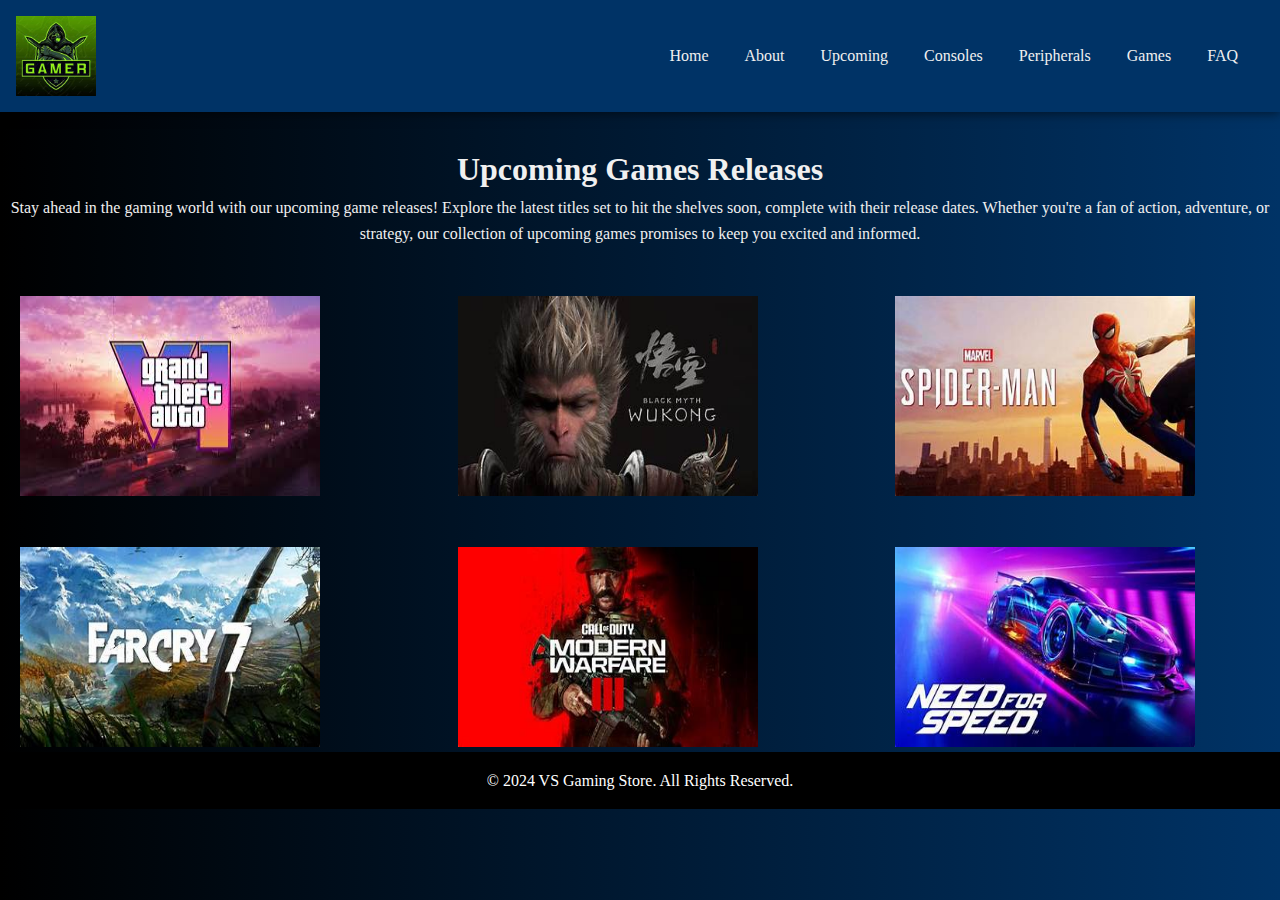
<file: up coming.html>
<!DOCTYPE html>
<html lang="en">
<head>
    <link rel="apple-touch-icon" sizes="180x180" href="/apple-touch-icon.png">
    <link rel="icon" type="image/png" sizes="32x32" href="/favicon-32x32.png">
    <link rel="icon" type="image/png" sizes="16x16" href="/favicon-16x16.png">
    <link rel="manifest" href="/site.webmanifest">
    <meta charset="UTF-8">
    <meta name="viewport" content="width=device-width, initial-scale=1.0">
    <title>GAME STORE</title>
    <link rel="stylesheet" href="up coming.css">
</head>
<body>
    <header>
        <img class="logo" src="logo.jfif" alt="Logo">

        <nav>
            <ul>
                <li><a href="index.html">Home</a></li>
                <li><a href="about us.html">About</a></li>
                <li><a href="up coming.html">Upcoming</a></li>
                <li><a href="consoles.html">Consoles  </a></li>
                <li><a href="peripherals.html">Peripherals</a></li>
                <li><a href="games.html">Games</a></li>
                <li><a href="faq.html">FAQ</a></li>
            </ul>
        </nav>
    </header>

    <main>
        <section class="up-coming">
            <h1>Upcoming Games Releases</h1>
            <p>Stay ahead in the gaming world with our upcoming game releases! Explore the latest titles set to hit the shelves soon, complete with their release dates. Whether you're a fan of action, adventure, or strategy, our collection of upcoming games promises to keep you excited and informed.</p>
        </section>
        <div class="game-list">
            <div class="game-item">
                <img class="img" src="gta2.jfif" alt="GTA 6">
                <p class="description">The Release Date: 01/01/2025</p>
            </div>
       
        
            <div class="game-item">
                <img class="img" src="upgames.jfif" alt="Wukong">
                <p class="description">The Release Date: 04/02/2025</p>
            </div>
       
        
            <div class="game-item">
                <img class="img" src="upgames 2.jfif" alt="Spider Man">
                <p class="description">The Release Date: 03/05/2025</p>
            </div>

            <div class="game-item">
                <img class="img" src="upcoming 3.jfif" alt="Farcry 6">
                <p class="description">The Release Date: 11/01/2025</p>
            </div>

            <div class="game-item">
                <img class="img" src="upgames 4.jfif" alt="Call Of Duty">
                <p class="description">The Release Date: 01/08/2025</p>
            </div>

            <div class="game-item">
                <img class="img" src="upgames 5.jfif" alt="Need For Speed">
                <p class="description">The Release Date: 10/03/2025</p>
            </div>
        </div>
    </main>

    <footer>
        <p>&copy; 2024 VS Gaming Store. All Rights Reserved.</p>
    </footer>
</body>
</html>
</file>
<file: index.css>
* {
    margin: 0;
    padding: 0;
    box-sizing: border-box;
}

body {
    background: linear-gradient(to right, black, #003366);
    color: #f0f0f0;
    line-height: 1.6;

}

nav {
    display: flex;
    align-items: center;
    justify-content: space-between;
}

header {
    background-color: #003366;
    padding: 1rem;
    box-shadow: 0px 2px 10px rgba(0, 0, 0, 0.5);
    display: flex;
    justify-content: space-between;
    align-items: center;
}

.logo {
    width: 80px;
    height: 80px;
    margin-right: 20px;
}

nav ul {
    display: flex;
    list-style: none;
}

nav ul li {
    margin-right: 1rem;
}

nav ul li a {
    text-decoration: none;
    color: #f0f0f0;
    padding: 5px 10px;
    font-size: 16px;
    transition: background-color 0.3s, color 0.3s;
}

nav ul li a.active nav ul li a:hover {
    background-color: #0055cc;
    color: #fff;
    border-radius: 5px;
}

nav ul li a.action{
    color: #1e90ff;
}




.hero{
    width: 100%;
    height: 500px;
    margin-top: 20px;
    margin-bottom: 20px;
}


h1 {
    margin-bottom: 15px;
    color: #007bff;
    text-align: center;
}

p {
    margin-bottom: 15px;
}

.option-section {
    display: flex;
    flex-direction: row;
    justify-content: space-between;
}


.options ul li {
    margin: 5px 0;
}

footer {
    background: #000;
    color: #fff;
    text-align: center;
    padding: 1rem 0;
    margin-top: 2rem;
}

@media (max-width: 768px) {
   
    nav ul {
        display: flex;
        flex-direction: column;
        align-items: center;
    }
    nav ul li{
        margin: 10px 0;
    }

    .hero .image1 {
        height: 200px;
    }

}
</file>
<file: about us.css>
* {
    margin: 0;
    padding: 0;
    box-sizing: border-box;
}

body {
    background: linear-gradient(to right, black, #003366);
    color: #f0f0f0;
    line-height: 1.6;

}

nav {
    display: flex;
    align-items: center;
    justify-content: space-between;
}

header {
    background-color: #003366;
    padding: 1rem;
    box-shadow: 0px 2px 10px rgba(0, 0, 0, 0.5);
    display: flex;
    justify-content: space-between;
    align-items: center;
}

.logo {
    width: 80px;
    height: 80px;
    margin-right: 20px;
}

nav ul {
    display: flex;
    list-style: none;
}

nav ul li {
    margin-right: 1rem;
}

nav ul li a {
    text-decoration: none;
    color: #f0f0f0;
    padding: 5px 10px;
    font-size: 16px;
    transition: background-color 0.3s, color 0.3s;
}

nav ul li a.active nav ul li a:hover {
    background-color: #0055cc;
    color: #fff;
    border-radius: 5px;
}

nav ul li a.action{
    color: #1e90ff;
}

.about-us {
    text-align: center;
    margin: 2rem 0;
}

.branches, .map-info{
    margin: 2rem;
    text-align: center;
}

table{
    width: 100%;
    border-collapse: collapse;
    margin: 1rem auto;
    background-color: #111;
    color: #fff;
}

table th, table td {
    border: 1px solid #fff;
    padding: 0.5rem;
    text-align: center;
}

table th{
    background-color: #000088;
    color: #fff;
}

.img{
    width: 60%;
    height: 60%;
    background-color: #1E90FF;
    display: inline-block;
}

footer{
    background-color: #000;
    color: #fff;
    text-align: center;
    padding: 1rem 0;
}

iframe{
    height: 150px;
    width: 180px;
    border-radius: 8px;
}

@media (max-width: 768px){
    nav ul {
        display: flex;
        flex-direction: column;
        align-items: center;
    }
    nav ul li{
        margin: 10px 0;
    }


    table{
        font-size: 0.9rem;
    }

    .img{
        width: 80px;
        height: 80px;
    }

    iframe{
        width: 120px;
        height: 100px;
        border-radius: 8px;
    }
}
</file>
<file: consoles.css>
* {
    margin: 0;
    padding: 0;
    box-sizing: border-box;
}

body {
    background: linear-gradient(to right, black, #003366);
    color: #f0f0f0;
    line-height: 1.6;

}

nav {
    display: flex;
    align-items: center;
    justify-content: space-between;
}

header {
    background-color: #003366;
    padding: 1rem;
    box-shadow: 0px 2px 10px rgba(0, 0, 0, 0.5);
    display: flex;
    justify-content: space-between;
    align-items: center;
}

.logo {
    width: 80px;
    height: 80px;
    margin-right: 20px;
}

nav ul {
    display: flex;
    list-style: none;
}

nav ul li {
    margin-right: 1rem;
}

nav ul li a {
    text-decoration: none;
    color: #f0f0f0;
    padding: 5px 10px;
    font-size: 16px;
    transition: background-color 0.3s, color 0.3s;
}

nav ul li a.active nav ul li a:hover {
    background-color: #0055cc;
    color: #fff;
    border-radius: 5px;
}

nav ul li a.action{
    color: #1e90ff;
}

main {
    padding: 20px;
    text-align: center;
}

h1{
    color: #1e90ff;
}
.available{
    color: #1e90ff;;
    display: inline-block;
    padding: 10px 20px;
    margin: 20px 0;
}
.console-list{
    display: grid;
    grid-template-columns: repeat(auto-fill,minmax(400px,1fr));
    gap: 2%;
    margin: 40px 20px 10px 10px;
}

.console-item{
    background-color: #222;
    padding: 20px;
    border: 1px solid #1e90ff;
    width: 200px;
    text-align: left;
}
.console-item .price span {
    display: inline;
}

.images-section{
    display: flex;
    justify-content: space-around;
}
.images-section img {
    width: 200px;
    height: 200px;
}
.image-box{
    background-color: #555;
    width: 150px;
    height: 150px;
}
footer{
    background-color: #000;
    padding: 20px;
    text-align: center;
    color: #fff;
    margin-top: 200px;
}

@media (max-width: 768px) {
    nav ul {
        display: flex;
        flex-direction: column;
        align-items: center;
    }
    nav ul li{
        margin: 10px 0;
    }
    .console-list {
        flex-direction: column;
        align-items: center;
    }
    .images-section{
        display: flex;
        flex-direction: column;
        align-items: center;
    }
}
</file>
<file: faq.css>
* {
    margin: 0;
    padding: 0;
    box-sizing: border-box;
}

body {
    background: linear-gradient(to right, black, #003366);
    color: #f0f0f0;
    line-height: 1.6;

}

nav {
    display: flex;
    align-items: center;
    justify-content: space-between;
}

header {
    background-color: #003366;
    padding: 1rem;
    box-shadow: 0px 2px 10px rgba(0, 0, 0, 0.5);
    display: flex;
    justify-content: space-between;
    align-items: center;
}

.logo {
    width: 80px;
    height: 80px;
    margin-right: 20px;
}

nav ul {
    display: flex;
    list-style: none;
}

nav ul li {
    margin-right: 1rem;
}

nav ul li a {
    text-decoration: none;
    color: #f0f0f0;
    padding: 5px 10px;
    font-size: 16px;
    transition: background-color 0.3s, color 0.3s;
}

nav ul li a.active nav ul li a:hover {
    background-color: #0055cc;
    color: #fff;
    border-radius: 5px;
}

nav ul li a.action{
    color: #1e90ff;
}

footer{
    background-color: #000;
    padding: 20px;
    text-align: center;
    color: #fff;
    margin-top: 200px;
}

.faq-container {
    max-width: 800px;
    margin: 0 auto;
}

h1 {
    text-align: center;
    color: #00bfff;
}

.faq-item {
    margin: 10px 0;
    border-bottom: 1px solid #444;
    overflow: hidden;
    transition: all 0.3s ease;
}

.faq-Q {
    padding: 15px;
    background-color: #1e1e1e;
    cursor: pointer;
    font-weight: bold;
    color: #00bfff;
}

.faq-A {
    max-height: 0;
    overflow: hidden;
    padding:0px;
    background-color: #292929;
    font-size: 14px;
    line-height: 1.6;
    transition: max-height 0.3s ease, padding 0.3s ease;
}

.faq-item:hover .faq-A {
    max-height: 200px;
    padding: 20px;
}

.query-form {
    padding: 50px 30px;
    background-color: #1e1e1e;
    border-radius: 10px;
    margin-left: 300px;
    margin-right: 20px;
    margin-bottom: 15px;
    width: 700px;
    margin-top: 20px;
}

.query-form h2 {
    text-align: center;
    margin-bottom: 30px;
    color: #0055cc;
}

.query-form form {
    display: flex;
    flex-direction: column;
    gap: 10px;
}
.query-form label {
    font-size: 1rem;
    margin-bottom: 5px;
}

.query-form input,
.query-form textarea {
    padding: 10px;
    font-size: 1rem;
    border-radius: 5px;
    border: none;
}
.query-form button {
    padding: 10px;
    background-color: #0055cc;
    color: white;
    font-size: 1rem;
    border: none;
    border-radius: 5px;
    cursor: pointer;
    transition: background-color 0.3s ease;
}

.query-form button:hover {
    background-color: #1e1e1e;
}
#message {
    margin-bottom: 20px;
}
form {
    margin-left: 40px;
    margin-right: 40px;
}

@media (max-width: 768px) {
    nav ul {
        display: flex;
        flex-direction: column;
        align-items: center;
    }
    nav ul li{
        margin: 10px 0;
    }
    .faq-container {
        padding: 10px;
    }
    .faq-Q {
        font-size: 16px;
        padding: 12px;
    }
    .faq-A {
        font-size: 14px;
        padding: 0px;
    }
}
</file>
<file: games.css>
* {
    margin: 0;
    padding: 0;
    box-sizing: border-box;
}

body {
    background: linear-gradient(to right, black, #003366);
    color: #f0f0f0;
    line-height: 1.6;

}

nav {
    display: flex;
    align-items: center;
    justify-content: space-between;
}

header {
    background-color: #003366;
    padding: 1rem;
    box-shadow: 0px 2px 10px rgba(0, 0, 0, 0.5);
    display: flex;
    justify-content: space-between;
    align-items: center;
}

.logo {
    width: 80px;
    height: 80px;
    margin-right: 20px;
}

nav ul {
    display: flex;
    list-style: none;
}

nav ul li {
    margin-right: 1rem;
}

nav ul li a {
    text-decoration: none;
    color: #f0f0f0;
    padding: 5px 10px;
    font-size: 16px;
    transition: background-color 0.3s, color 0.3s;
}

nav ul li a.active nav ul li a:hover {
    background-color: #0055cc;
    color: #fff;
    border-radius: 5px;
}

nav ul li a.action{
    color: #1e90ff;
}

main{
    padding: 20px;
}
h1 {
    text-align: center;
    color: #1e90ff;
}

.game-card {
    display: flex;
    width: 80%;
    margin: 20px auto;
    margin-bottom: 40px;
    background-color: #1e1e1e;
    border-radius: 8px;
    overflow: hidden;
    transition: transform 0.3s ease;
}

.game-card:hover {
    transform: scale(1.05);
}

.game-image {
    position: relative;
    width: 589px;
    height: 250px;
    background-size: cover;
    background-position: center;
}

.game-details {
    padding: 20px;
}

.game-details h2 {
    margin: 0;
    font-size: 24px;
}
.game-description {
    display: none;
    margin-top: 10px;
    font-size: 14px;
    color: #bbbbbb;
}
.game-details:hover .game-description {
    display: block;
}

.game-meta {
    margin-top: 10px;
    font-size: 14px;
}
.game-meta p {
    margin: 5px 0;
}

@media (max-width: 768px) {
    .game-card{
        flex-wrap: wrap;
    }
    .game-image{
        width: 100%;
    }
    nav ul {
        display: flex;
        flex-direction: column;
        align-items: center;
    }
    nav ul li{
        margin: 10px 0;
    }
}
</file>
<file: home.css>
* {
    margin: 0;
    padding: 0;
    box-sizing: border-box;
}

body {
    background: linear-gradient(to right, black, #003366);
    color: #f0f0f0;
    line-height: 1.6;

}

nav {
    display: flex;
    align-items: center;
    justify-content: space-between;
}

header {
    background-color: #003366;
    padding: 1rem;
    box-shadow: 0px 2px 10px rgba(0, 0, 0, 0.5);
    display: flex;
    justify-content: space-between;
    align-items: center;
}

.logo {
    width: 80px;
    height: 80px;
    margin-right: 20px;
}

nav ul {
    display: flex;
    list-style: none;
}

nav ul li {
    margin-right: 0 1rem;
}

nav ul li a {
    text-decoration: none;
    color: #f0f0f0;
    padding: 5px 10px;
    font-size: 16px;
    transition: background-color 0.3s, color 0.3s;
}

nav ul li a.active nav ul li a:hover {
    background-color: #0055cc;
    color: #fff;
    border-radius: 5px;
}

nav ul li a.action{
    color: #1e90ff;
}




.hero{
    width: 100%;
    height: 500px;
    margin-top: 20px;
    margin-bottom: 20px;
}


h1 {
    margin-bottom: 15px;
    color: #007bff;
    text-align: center;
}

p {
    margin-bottom: 15px;
}

.option-section {
    display: flex;
    flex-direction: row;
    justify-content: space-between;
}


.options ul li {
    margin: 5px 0;
}

footer {
    background: #000;
    color: #fff;
    text-align: center;
    padding: 1rem 0;
    margin-top: 2rem;
}

@media (max-width: 768px) {
   
    nav ul {
        display: flex;
        flex-direction: column;
        align-items: center;
    }
    nav ul li{
        margin: 10px 0;
    }

    .hero .image1 {
        height: 200px;
    }
}
</file>
<file: peripherals.css>
* {
    margin: 0;
    padding: 0;
    box-sizing: border-box;
}

body {
    background: linear-gradient(to right, black, #003366);
    color: #f0f0f0;
    line-height: 1.6;

}

nav {
    display: flex;
    align-items: center;
    justify-content: space-between;
}

header {
    background-color: #003366;
    padding: 1rem;
    box-shadow: 0px 2px 10px rgba(0, 0, 0, 0.5);
    display: flex;
    justify-content: space-between;
    align-items: center;
}

.logo {
    width: 80px;
    height: 80px;
    margin-right: 20px;
}

nav ul {
    display: flex;
    list-style: none;
}

nav ul li {
    margin-right: 1rem;
}

nav ul li a {
    text-decoration: none;
    color: #f0f0f0;
    padding: 5px 10px;
    font-size: 16px;
    transition: background-color 0.3s, color 0.3s;
}

nav ul li a.active nav ul li a:hover {
    background-color: #0055cc;
    color: #fff;
    border-radius: 5px;
}

nav ul li a.action{
    color: #1e90ff;
}

footer{
    background-color: #000;
    padding: 20px;
    text-align: center;
    color: #fff;
    margin-top: 200px;
}
main{
    padding: 20px;
}
h1, h2 {
    color: #1e90ff;
    display: flex;
    justify-content: center;
}
p {
    color: white;
    display: flex;
    justify-content: center;
}
.grid{
    display: grid;
    grid-template-columns: repeat(aout-fit, minmax(200px, 1fr));
    gap: 20px;
    margin-top: 20px;
    grid-template-columns: repeat(auto-fill,minmax(300px,1fr));
    gap: 6%;
    margin: 40px 20px 10px 10px;
}
.item {
    text-align: center;
}
.image{
    position: relative;
    display: inline-block;
    width: 300px;
    height: 300px;
}

.image img{
    width: 300px;
    height: 300px;
}
.description {
    position: absolute;
    bottom: 0;
    background: rgba(0,0,0,0.75);
    color: white;
    width: 100%;
    text-align: center;
    padding: 10px;
    opacity: 0;
    transition: opacity 0.3s;
}
.image:hover .description{
    opacity: 1;
}
@media (max-width: 768px) {
   
    nav ul {
        display: flex;
        flex-direction: column;
        align-items: center;
    }
    nav ul li{
        margin: 10px 0;
    }

    #htext{
        margin-top: 300px;
    }
    
}
</file>
<file: up coming.css>
* {
    margin: 0;
    padding: 0;
    box-sizing: border-box;
}

body {
    background: linear-gradient(to right, black, #003366);
    color: #f0f0f0;
    line-height: 1.6;

}

nav {
    display: flex;
    align-items: center;
    justify-content: space-between;
}

header {
    background-color: #003366;
    padding: 1rem;
    box-shadow: 0px 2px 10px rgba(0, 0, 0, 0.5);
    display: flex;
    justify-content: space-between;
    align-items: center;
}

.logo {
    width: 80px;
    height: 80px;
    margin-right: 20px;
}

nav ul {
    display: flex;
    list-style: none;
}

nav ul li {
    margin-right: 1rem;
}

nav ul li a {
    text-decoration: none;
    color: #f0f0f0;
    padding: 5px 10px;
    font-size: 16px;
    transition: background-color 0.3s, color 0.3s;
}

nav ul li a.active nav ul li a:hover {
    background-color: #0055cc;
    color: #fff;
    border-radius: 5px;
}

nav ul li a.action{
    color: #1e90ff;
}


.game-list{
     
        display: grid;
        grid-template-columns: repeat(auto-fill,minmax(300px,1fr));
        gap: 5%;
        margin: 40px 20px 10px 10px;
    }
.game-item{
    border-radius: 15px;
    padding: 10px;
    gap: 15px;
}
.img{
    background-color: aqua;
    height: 200px;
    width: 300px;
    text-align: center;
}
footer{
    text-align: center;
    background-color: #000;
    padding: 1rem 0;
    color: #fff;
}
.game-item:hover .description{
    display: block;
}

.up-coming{
    text-align: center;
    margin: 2rem 0;
}

.description{
    position: relative;
    color: white;
    padding: 10px;
    border-radius: 5px;
    font-size: 16px;
    display: none;
}
@media (max-width: 768px){
    nav ul {
        display: flex;
        flex-direction: column;
        align-items: center;
    }
    nav ul li {
        margin: 10px 0;
    }
    .game-list{
        grid-template-columns: 1fr;
    }
    footer{
        margin-top: 400px;
    }
}
</file>
